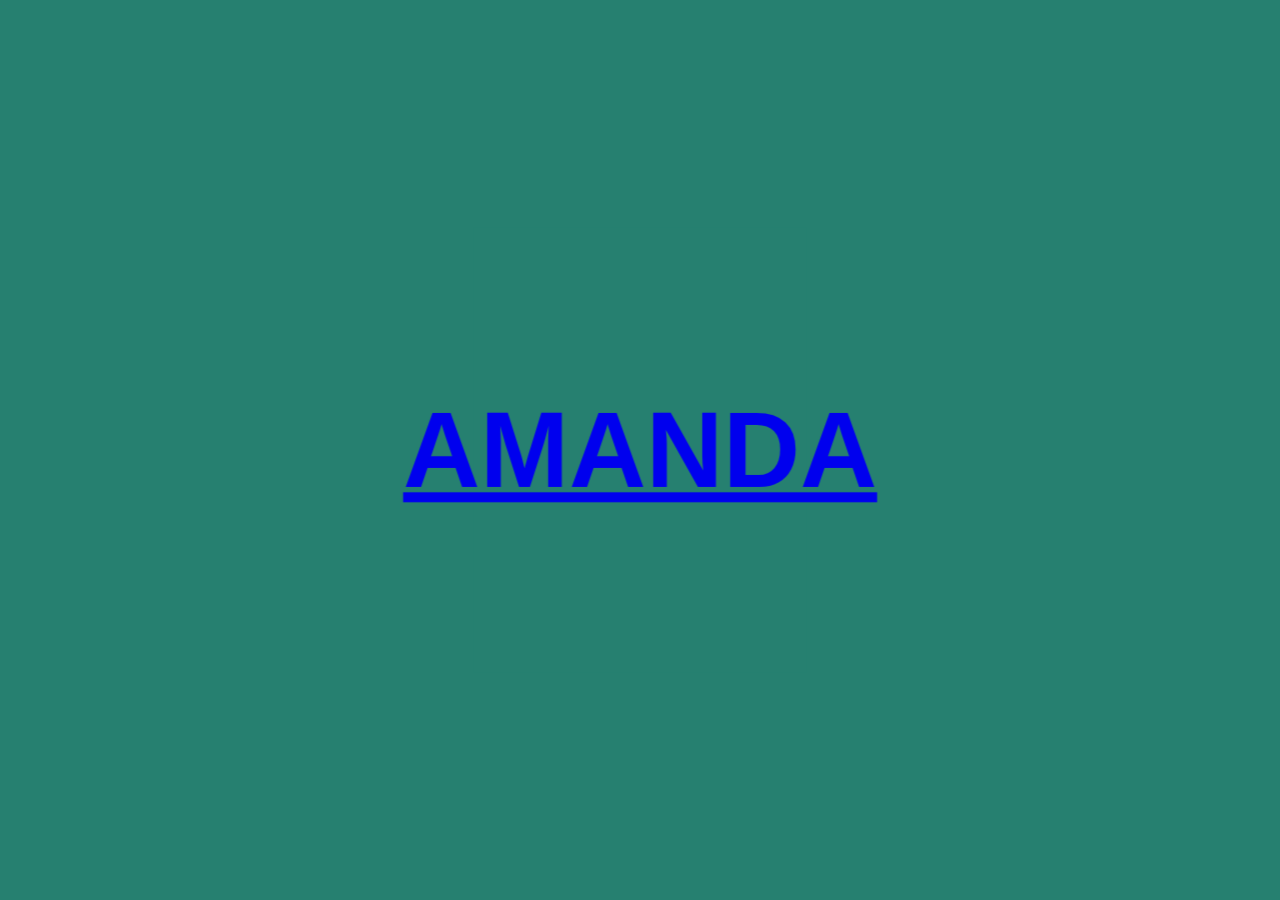
<file: amanda-resort/index.html>
<!DOCTYPE html>
    <html>
        <head>
            <meta charset="UTF-8">
            <title>Amanda Resort</title>
            <link rel="stylesheet" href="css/main-index.css">
        </head>
        <body>
            <div class="card">
                <div class="face front">
				<a class="black-text" href="amanda.html">
                    <h2>amanda</h2>
                </div>
				
                <div class="face back">
				<a class="black-text" href="amanda.html"> 
				<h2>amanda</h2>
				</a>
                </div>
            </div>
        </body>
    </html>
</file>
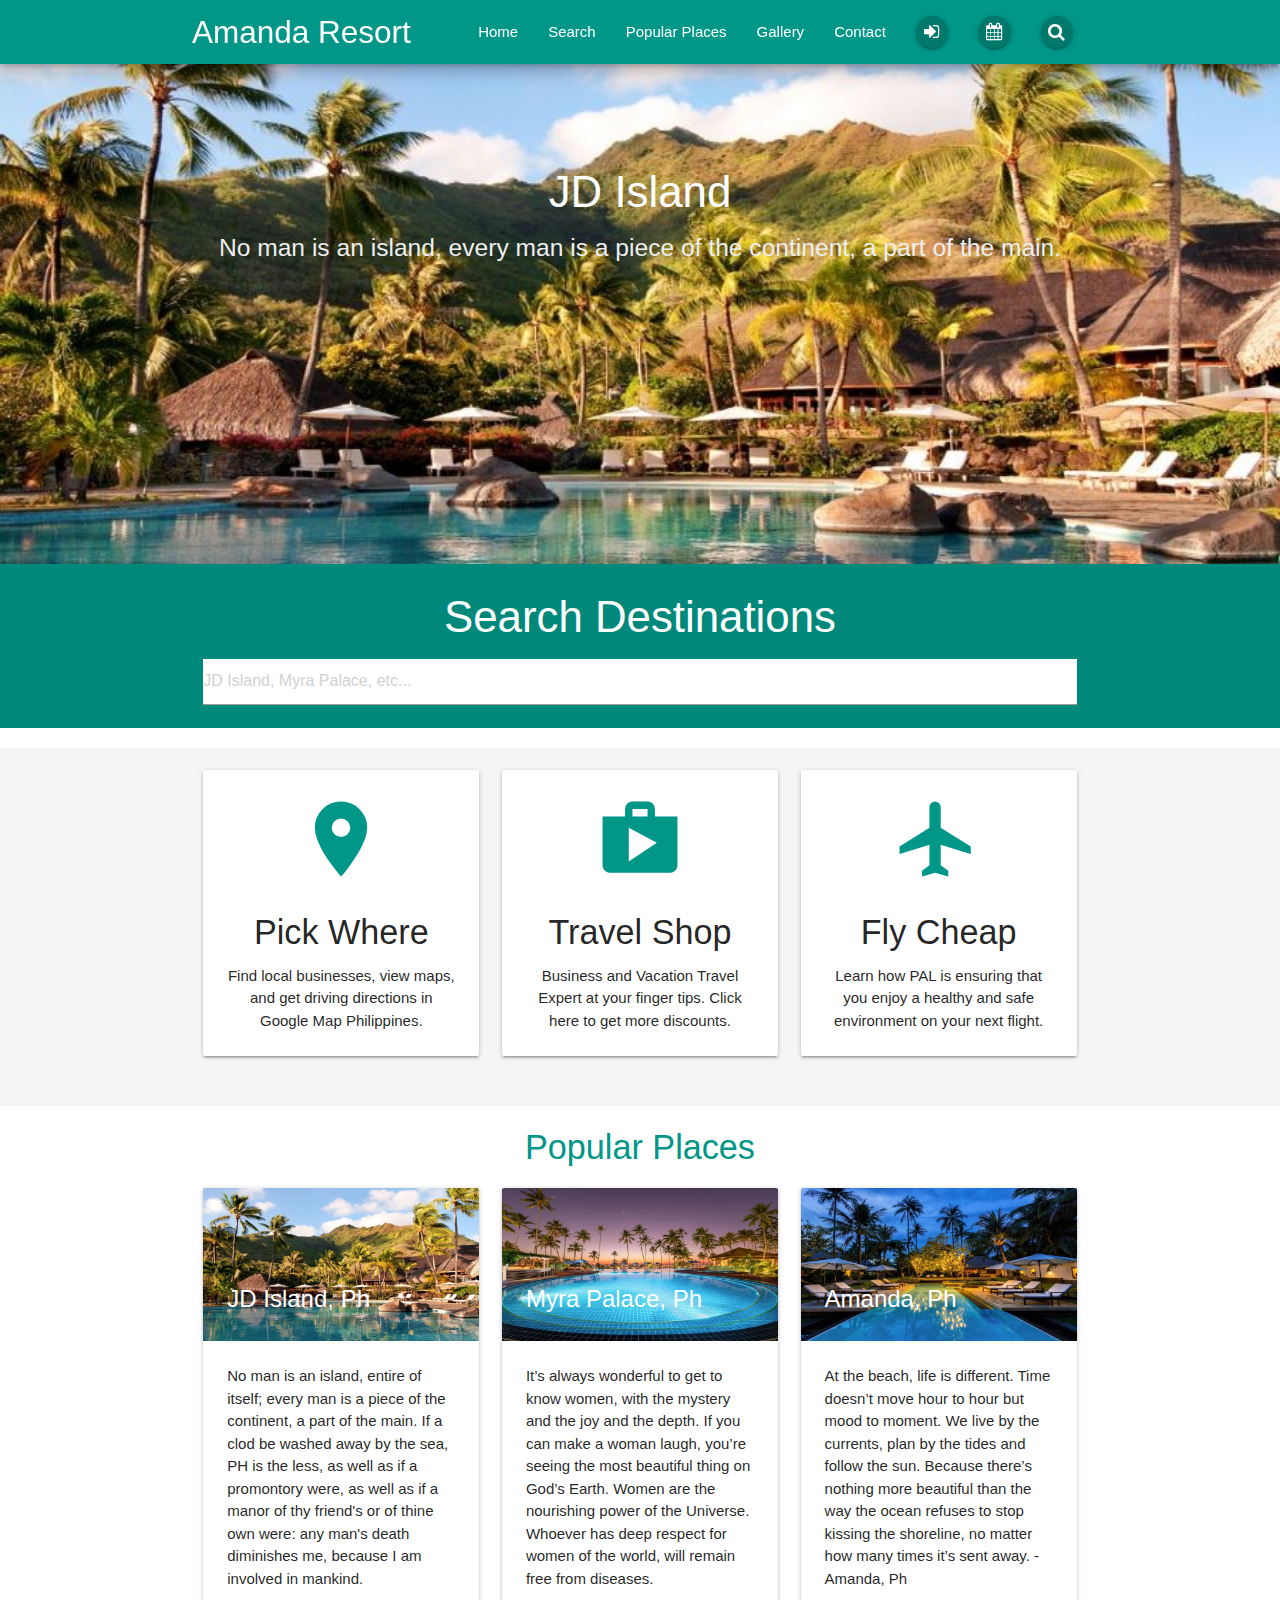
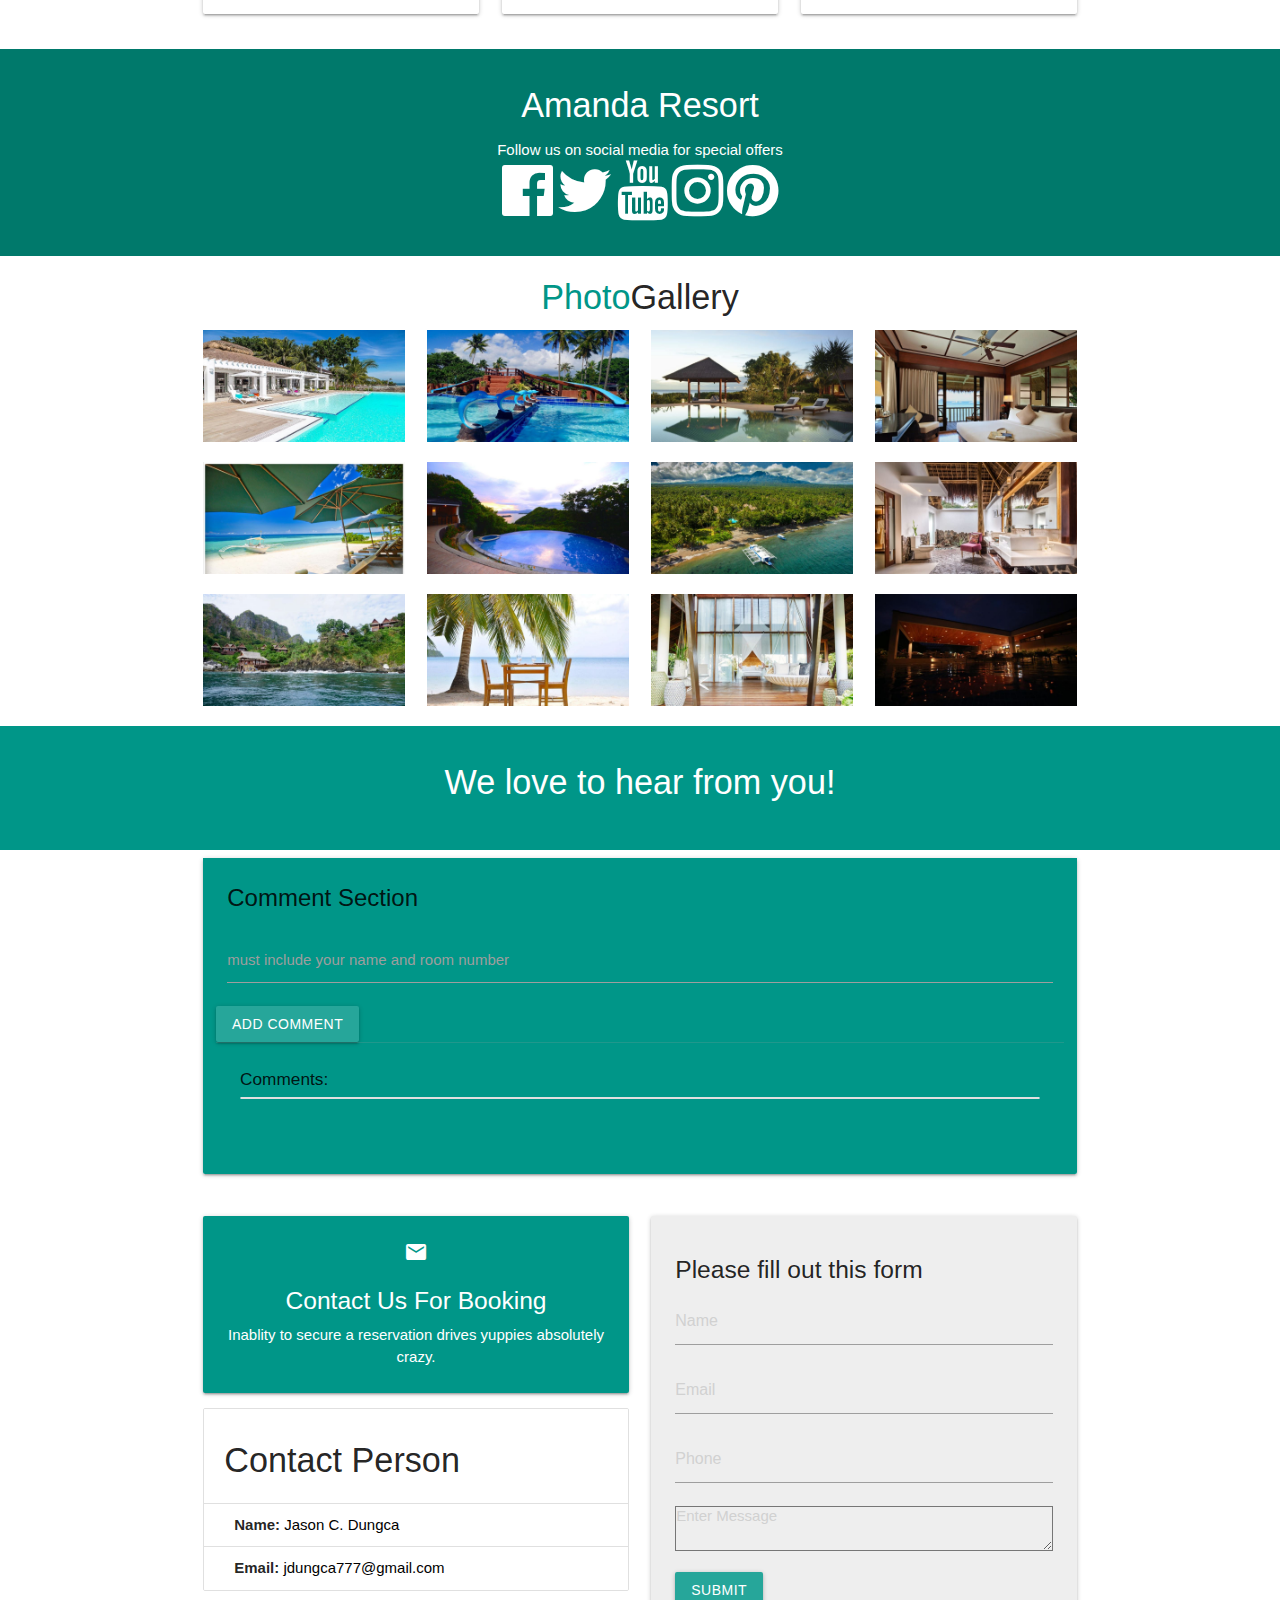
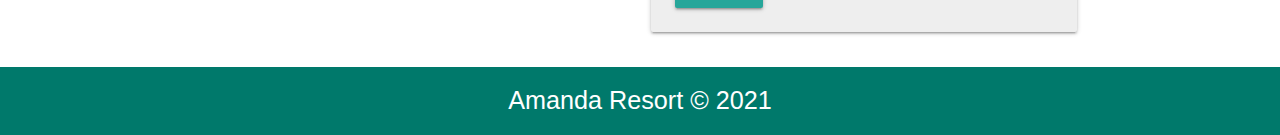
<file: amanda-resort/amanda.html>
<!DOCTYPE html>
<html>
  <head>
    <!--Import Google Icon Font-->
    <link href="https://fonts.googleapis.com/icon?family=Material+Icons" rel="stylesheet">
    <!--Import materialize.css-->
    <link type="text/css" rel="stylesheet" href="css/materialize.css" media="screen,projection" />
    <link type="text/css" rel="stylesheet" href="css/materialize.min.css"  media="screen,projection"/>
    <!--Preffered CSS-->
    <link type="text/css" rel="stylesheet" href="css/amanda.css"  media="screen,projection"/>
    <!--Let browser know website is optimized for mobile-->
    <meta name="viewport" content="width=device-width, initial-scale=1.0"/>
    <!-- Font Awesome-->
    <link rel="stylesheet" href="https://cdnjs.cloudflare.com/ajax/libs/font-awesome/4.7.0/css/font-awesome.min.css">
    <script src="https: //kit.fontawesome.com/6a79530112.Js" cross origin="anonymous"></script>
	
  </head>
<!--Home-->
  <body id="home">
      <div class=" navbar-fixed">
          <nav class="teal z-depth-3">
              <div class="container">
                  <class="nav-wrapper">
                      <a href="#" class="brand-logo">Amanda Resort</a>
                      <a href="#" data-target="mobile-nav" class="sidenav-trigger">
                      <i class="material-icons">menu</i>
                      </a>
                      <ul class="right hide-on-med-and-down">
                        <li>
                            <a href="#home">Home</a>
                        </li>
                        <li>
                            <a href="#search">Search</a>
                        </li>
                        <li>
                            <a href="#popular">Popular Places</a>
                        </li>
                        <li>
                            <a href="#gallery">Gallery</a>
                        </li>
                        <li>
                            <a href="#contact">Contact</a>
                        </li>
						<li><a href="img/login/index.html" class="tooltipped btn-floating btn-small teal darken-2"><i class="fa fa-sign-in"></i>
						
						<li><a href="https://amandapayrollsytem.herokuapp.com/" class="tooltipped btn-floating btn-small teal darken-2" data-position="bottom" data-tooltip="yoast"><i class="fa fa-calendar"></i>
						
						<li><a href="https://www.google.com/" class="tooltipped btn-floating btn-small teal darken-2" data-position="bottom" data-tooltip="yoast"><i class="fa fa-search"></i>
						
						</a></li>
                      </ul>
                  </div>
              </div>
          </nav>
      </div>
      <ul class="sidenav" id="mobile-nav">
        <li>
            <a href="#home">Home</a>
        </li>
        <li>
            <a href="#search">Search</a>
        </li>
        <li>
            <a href="#popular">Popular Places</a>
        </li>
        <li>
            <a href="#gallery">Gallery</a>
        </li>
        <li>
            <a href="#contact">Contact</a>
        </li>
		<li>
		<a href="img/login/index.html" class="black-text">Login</a>
		</li>
		<li>
		<a href="https://amandapayrollsytem.herokuapp.com/" class="black-text">Time-In/ Time-Out</a>
		</li>
		<li><a href="https://www.google.com/" class="black-text" data-position="bottom">Search</a>
		</li>
		</ul>
      <!--Section: Slider-->
      <section class="slider">
        <ul class="slides">
            <li>
              <img src="img/res1.jpg"> <!-- random image -->
              <div class="caption center-align">
                <h3>JD Island</h3>
                <h5 class="light grey-text text-lighten-3">No man is an island, every man is a piece of the continent, a part of the main.</h5>
              </div>
            </li>
            <li>
              <img src="img/res2.jpg"> <!-- random image -->
              <div class="caption left-align">
                <h3>Myra Palace</h3>
                <h5 class="light grey-text text-lighten-3">Swimming in a water-palace covered in a water-crystals.</h5>
              </div>
            </li>
            <li>
              <img src="img/res3.jpg"> <!-- random image -->
              <div class="caption right-align">
                <h3>Amanda Resort</h3>
                <h5 class="light grey-text text-lighten-3 hide-on-small-only">A vacation is what you take when you can no longer take what you've been taking.</h5>
              </div>
            </li>
            <li>
              <img src="img/res4.jpg"> <!-- random image -->
              <div class="caption center-align">
                <h3>Last Resort</h3>
                <h5 class="light grey-text text-lighten-3">Sometimes the most productive thing you can do is to relax.</h5>
              </div>
            </li>
          </ul>
      </section>

      <!--Section: Search-->
      <section id="search" class="teal darken-1 white-text center">
        <div class="container">
            <div class="row">
               <div class="col s12">
                   <h3>Search Destinations</h3>
                   <div class="input-field">
                       <input type="text" class="white grey-text autocomplete" id="autocomplete-input" placeholder="JD Island, Myra Palace, etc...">
                   </div>
                   
               </div> 
            </div>
        </div>
      </section>
      <!--Section: Icon Boxes-->
      <section class="section section-icons grey lighten-4 center">
          <div class="container">
              <div class="row">
                  <div class="col s12 m4">
                    <div class="card-panel">
						<a href="https://www.google.com.ph/maps/@11.6978351,122.6217542,6z"><i class="material-icons large teal-text">room</i>
						</a>
                        <h4>Pick Where</h4>
                        <p>Find local businesses, view maps, and get driving directions in Google Map Philippines.</p>
                    </div>    
                  </div>
                  <div class="col s12 m4">
                    <div class="card-panel">
						<a href="https://www.made-in-china.com/products-search/hot-china-products/Travel_Bag.html?gclid=Cj0KCQiA6Or_BRC_ARIsAPzuer8jons4PV2XRdmXpxhxw0zhu2Y4q0IxBqLkwJLrjUTG3EFDVVC-KTUaAtnFEALw_wcB"><i class="material-icons large teal-text">shop</i></a>
                        <h4>Travel Shop</h4>
                        <p>Business and Vacation Travel Expert at your finger tips. Click here to get more discounts.</p>
                    </div>    
                  </div>
                  <div class="col s12 m4">
                    <div class="card-panel">
					<a href="https://flyphilippineairline.com/?gclid=Cj0KCQiA6Or_BRC_ARIsAPzuer-v0OWqToYDXytrrBXKfCzRBf2vogMrM1gMkk5sU7ZIZIyJhKVyn5saAjOmEALw_wcB"><i class="material-icons large teal-text">airplanemode_active</i>
                        <i class="material-icons large teal-text"></i></a>
                        <h4>Fly Cheap</h4>
                        <p>Learn how PAL is ensuring that you enjoy a healthy and safe environment on your next flight.</p>
                    </div>    
                  </div>
              </div>
          </div>
      </section>
      
	  <!--Section: Popular Places-->
      <section id="popular">
          <div class="container">
              <div class="row">
                <h4 class="center">
                  <span class="teal-text">Popular Places</span> 
                </h4>
                  <div class="col s12 m4">
                      <div class="card">
                          <div class="card-image">
                              <img src="img/res1.jpg" alt="">
                              <span class="card-title">JD Island, Ph</span>
                            </div>
                                <div class="class card-content">No man is an island, entire of itself; every man is a piece of the continent, a part of the main. If a clod be washed away by the sea, PH is the less, as well as if a promontory were, as well as if a manor of thy friend's or of thine own were: any man's death diminishes me, because I am involved in mankind.
                            </div>
                      </div>
                  </div>
                  <div class="col s12 m4">
                    <div class="card">
                        <div class="card-image">
                            <img src="img/res2.jpg" alt="">
                            <span class="card-title">Myra Palace, Ph</span>
                          </div>
                              <div class="class card-content">It’s always wonderful to get to know women, with the mystery and the joy and the depth. If you can make a woman laugh, you’re seeing the most beautiful thing on God’s Earth. Women are the nourishing power of the Universe. Whoever has deep respect for women of the world, will remain free from diseases.
                          </div>
                    </div>
                </div>
                <div class="col s12 m4">
                    <div class="card">
                        <div class="card-image">
                            <img src="img/res3.jpg" alt="">
                            <span class="card-title">Amanda, Ph</span>
                          </div>
                              <div class="class card-content">At the beach, life is different. Time doesn’t move hour to hour but mood to moment. We live by the currents, plan by the tides and follow the sun. Because there’s nothing more beautiful than the way the ocean refuses to stop kissing the shoreline, no matter how many times it’s sent away. -Amanda, Ph
                          </div>
                    </div>
                </div>
              </div>
          </div>
      </section>

      <!--Section: Follow-->
      <section class="section teal darken-2 white-text center">
          <div class="container">
              <div class="row">
                  <div class="col s12">
                      <h4>Amanda Resort</h4>
                      <p>Follow us on social media for special offers</p>
                      <a href="https://www.facebook.com/jason.dungca.5/" class="white-text">
                        <i class="fa fa-facebook-official fa-4x" aria-hidden="true"></i>
                      </a>
                      <a href="https://twitter.com/" class="white-text">
                        <i class="fa fa-twitter fa-4x" aria-hidden="true"></i>
                      </a>
                      <a href="https://www.youtube.com/results?search_query=beautiful+beaches" class="white-text">
                        <i class="fa fa-youtube fa-4x" aria-hidden="true"></i></i>
                      </a>
                      <a href="https://www.instagram.com/" class="white-text">
                        <i class="fa fa-instagram fa-4x" aria-hidden="true"></i></i>
                      </a>
                      <a href="https://www.pinterest.ph/" class="white-text">
                        <i class="fa fa-pinterest fa-4x" aria-hidden="true"></i></i>
                      </a>
                  </div>
              </div>
          </div>
      </section>

      <!--Section Gallery-->
      <section id="gallery">
        <div class="container">
          <h4 class="center">
            <span class="teal-text">Photo</span>Gallery
          </h4>
          <div class="row">
            <div class="col s12 m3">
              <img src="img/res5.jpg" alt="" class="materialboxed responsive-img">
            </div>
            <div class="col s12 m3">
              <img src="img/res6.jpg" alt="" class="materialboxed responsive-img">
            </div>
            <div class="col s12 m3">
              <img src="img/res7.jpg" alt="" class="materialboxed responsive-img">
            </div>
            <div class="col s12 m3">
              <img src="img/res8.jpg" alt="" class="materialboxed responsive-img">
            </div>
          </div>
          <div class="row">
            <div class="col s12 m3">
              <img src="img/res9.jpg" alt="" class="materialboxed responsive-img">
            </div>
            <div class="col s12 m3">
              <img src="img/res10.jpg" alt="" class="materialboxed responsive-img">
            </div>
            <div class="col s12 m3">
              <img src="img/res11.jpg" alt="" class="materialboxed responsive-img">
            </div>
            <div class="col s12 m3">
              <img src="img/res12.jpg" alt="" class="materialboxed responsive-img">
            </div>
          </div>
          <div class="row">
            <div class="col s12 m3">
              <img src="img/res13.jpg" alt="" class="materialboxed responsive-img">
            </div>
            <div class="col s12 m3">
              <img src="img/res14.jpg" alt="" class="materialboxed responsive-img">
            </div>
            <div class="col s12 m3">
              <img src="img/res15.jpg" alt="" class="materialboxed responsive-img">
            </div>
            <div class="col s12 m3">
              <img src="img/res16.jpg" alt="" class="materialboxed responsive-img">
            </div>
          </div>
        </div>
      </section>
	 
	 <!--Section: Comment-->
      <section class="section teal white-text center">
          <div class="container">
              <div class="row">
                  <div class="col s12">
                      <h4>We love to hear from you!</h4>
                  </div>
              </div>
          </div>
		  </section>
	
	  <!--Section: Comments-->
	<div class="container">
    <div class="row">
      <div class="col s12">
        <div class="card" id="main">
          <div class="card-content teal">
            <span class="card-title"><b>Comment Section</b></span>
            <div class="row">
              <form id="comment-form">
                <div class="input-field col s12">
                  <input type="text" name="comment" id="comment">
                  <label for="comment">must include your name and room number</label>
                </div>
                <input type="submit" class="btn" value="Add Comment">
              </form>
              <div class="card-action">
                <h6 id="comment-title">Comments:</h6>
                <ul class="collection"></ul>
              </div>
            </div>
          </div>
        </div>
      </div>
    </div>
  </div>
</section>
      
      <!--Section: Contact-->
      <section id="contact">
        <div class="container">
          <div class="row">
            <div class="col s12 m6">
             <div class="card-panel teal white-text center">
              <i class="material-icons">email</i>
              <h5>Contact Us For Booking</h5>
              <p>Inablity to secure a reservation drives yuppies absolutely crazy.</p>
            </div>
            <ul class="collection with-header">
              <li class="collection-header"><h4>Contact Person</h4></li>
              <li class="collection-item"><b>Name:</b> <a class="black-text" href="img/myport/about.html">Jason C. Dungca</a></li>
              <li class="collection-item"><b>Email:</b> <a class="black-text" href="https://accounts.google.com/ServiceLogin/identifier?service=mail&passive=true&rm=false&continue=https%3A%2F%2Fmail.google.com%2Fmail%2F&ss=1&scc=1&ltmpl=default&ltmplcache=2&emr=1&osid=1&flowName=GlifWebSignIn&flowEntry=ServiceLogin">jdungca777@gmail.com</a></li> 
            </ul> 
            </div>
            <div class="col s12 m6">
              <div class="card-panel grey lighten-3">
                <h5>Please fill out this form</h5>
                <div class="input-field">
                  <input type="text" placeholder="Name">
                  </div>
                  <div class="input-field">
                    <input type="text" placeholder="Email">
                    </div>
                    <div class="input-field">
                      <input type="text" placeholder="Phone">
                      </div>
                      <div class="input-field">
                        <textarea class="materilaize-textarea" placeholder="Enter Message"></textarea>
                        </div>
                        <input type="submit" value="Submit" class="btn">
                </div>
              </div>
            </div>
          </div>
        </div>
      </section>

      <!--Footer-->
      <footer class="section teal darken-2 white-text center">
        <p class="flow-text">Amanda Resort &copy; 2021</p>
      </footer>

      
        <!--JavaScript at end of body for optimized loading-->
        <script type="text/javascript" src="js/materialize.js"></script>
        <script type="text/javascript" src="js/materialize.min.js"></script>
    <script>
        //Sidenav
        const sideNav = document.querySelector('.sidenav');
        M.Sidenav.init(sideNav, {});

        //Slider
        const slider = document.querySelector('.slider');
        M.Slider.init(slider, {
            indicators: false, //to show-off the 3dots.
            height: 500,
            transition: 500,
            interval: 6000
        });

        //Autocomplete
        const ac = document.querySelector('.autocomplete');
        M.Autocomplete.init(ac, {
            data: {
            "Palawan": null,
            "Boracay": null,
			"Jeju Island": null,
            "Disney Lands": null,
            "JD Island": null,
            "Myra Palace": null,
			"Amanda Resort": null,
            "Last Resort": null,
            
            }
        });

        // Material Boxed
        const mb = document.querySelectorAll('.materialboxed');
        M.Materialbox.init(mb, {});
        
    </script>
  <script src="js/comment.js"></script>
  </body>
</html>
</file>
<file: amanda-resort/css/main-index.css>
*{
    margin: 0;
    padding: 0;
    box-sizing: border-box;
    font-family: arial
}

body
{
    display: flex;
    justify-content: center;
    align-items: center;
    height: 100vh;
    background-color: #268070
}

.card
{
    position: relative;
    width: 300px;
    height: 400px;
    transform-style: preserve-3d;
}
.card .face
{
    position: absolute;
    top:0;
    left: 0;
    width: 100%;
    height: 100%;
    display: flex;
    justify-content: center;
    align-items: center;
    transition: 2s ease-in-out;
    transform: perspective(500px) rotateY(0deg);
    backface-visibility: hidden;
    transform-style: preserve-3d;

}
.card .face.front
{
    background-color: #268070;
}

.card:hover .face.front
{
    transform: perspective(500px) rotateY(180deg) 
}

.card .face.back
{
    background-color: #268070;
    color: #FFF;
    transform: perspective(500px) rotateY(180deg) 
}

.card:hover .face.back
{
    transform: perspective(500px) rotateY(360deg)
}
 .card .face 
 {
     font-size: 4em;
     text-transform: uppercase;
     transform: perspective(500px) translateZ(50px)
 }
</file>
<file: amanda-resort/css/amanda.css>
@import url("https://fonts.googleapis.com/css?family=Raleway:300");
* {
  margin: 0;
  padding: 0;
}
li {
  position: relative;
}
li:before {
  position: absolute;
  content: "";
  top: -2px;
  left: -2px;
  height: calc(100% + 4px);
  width: calc(100% + 4px);
  border-radius: 5px;
  z-index: -1;
  opacity: 0;
  filter: blur(5px);
  background: linear-gradient(45deg, #00ffd5, #008080, #268070, #007f8e);
  background-size: 400%;
  transition: opacity 0.3s ease-in-out;
  animation: animate 20s linear infinite;
}
li:hover:before {
  opacity: 1;
}
li:hover:active {
  background: none;
}
li:hover:active:before {
  filter: blur(2px);
}
@keyframes animate {
  0% {
    background-position: 0 0;
  }
  50% {
    background-position: 400% 0;
  }
  100% {
    background-position: 0 0;
  }
}
.section-search input {
  padding: 5px !importanrt;
  font-size: 18px !important;
  width: 90% !important;
  border: #f4f4f4 3px solid !important;
}

.section-follow .fa-4x {
  margin: 5px 10px;
}
</file>
